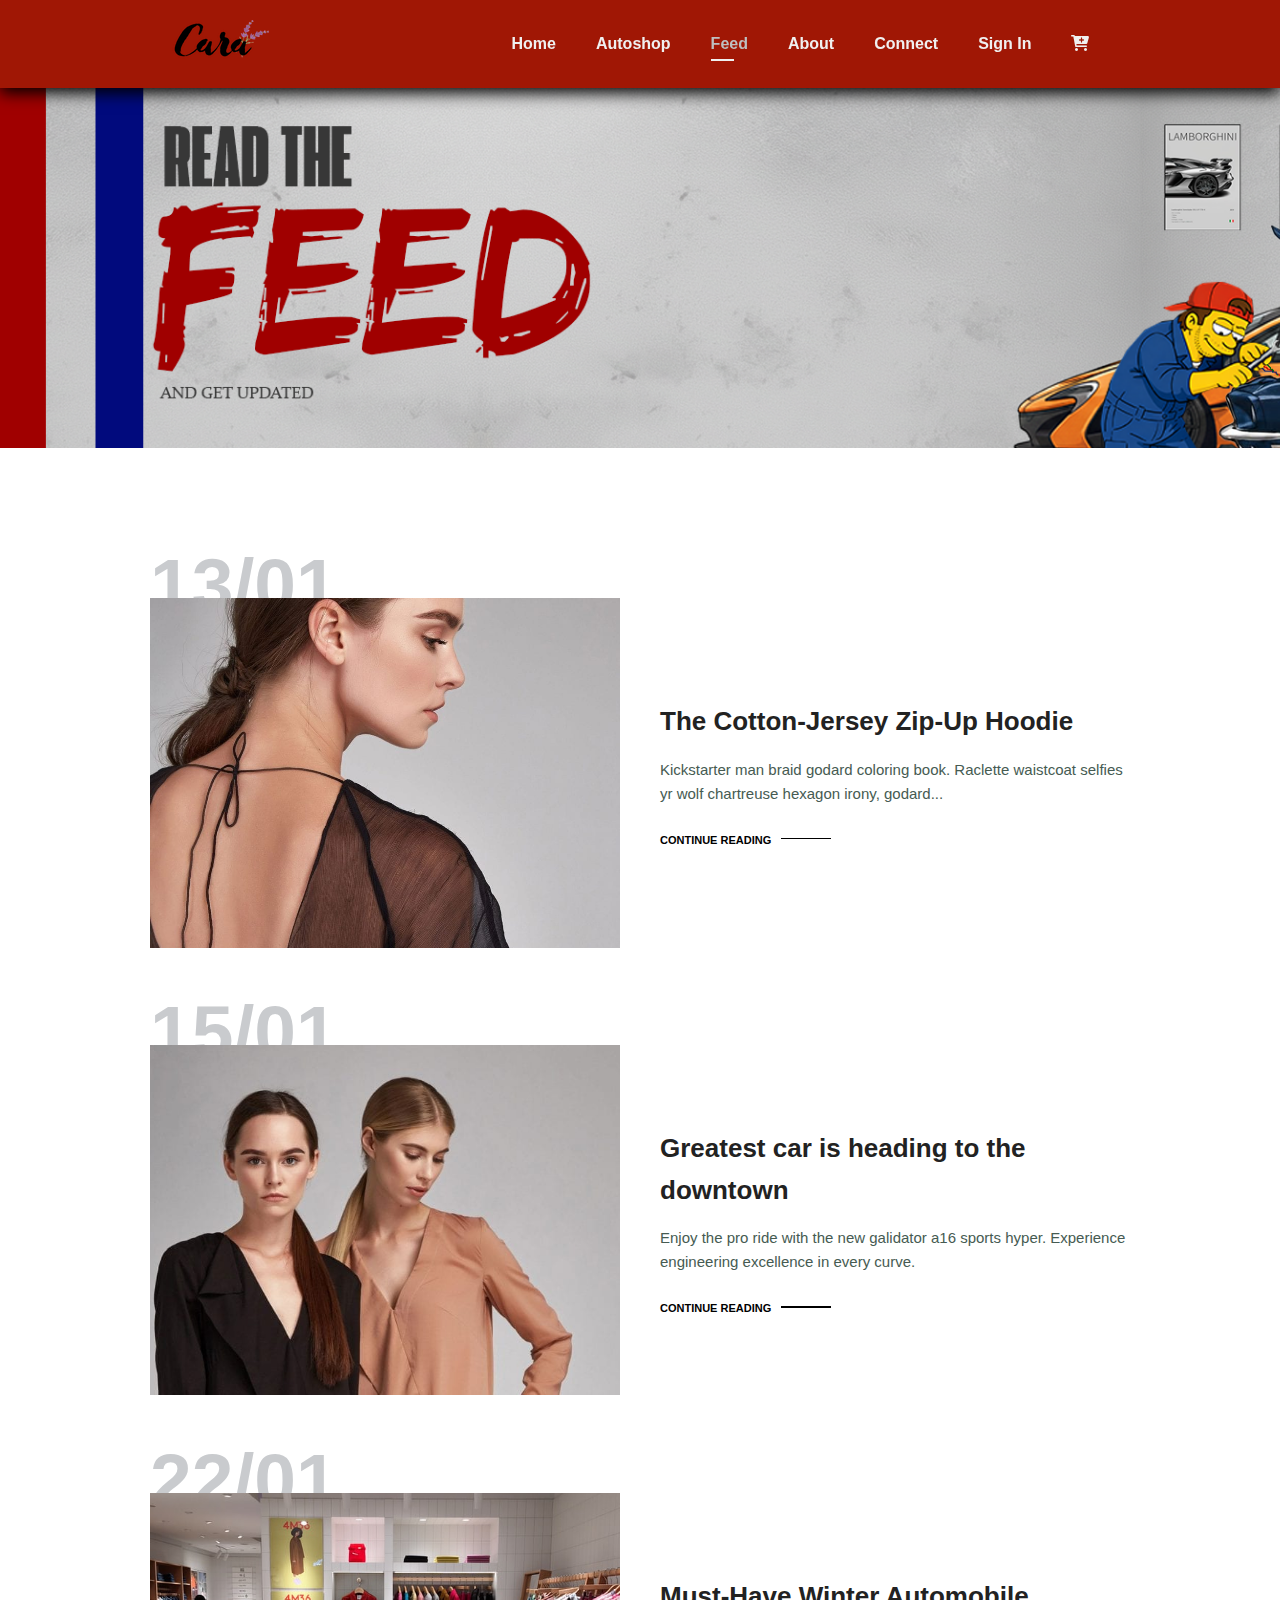
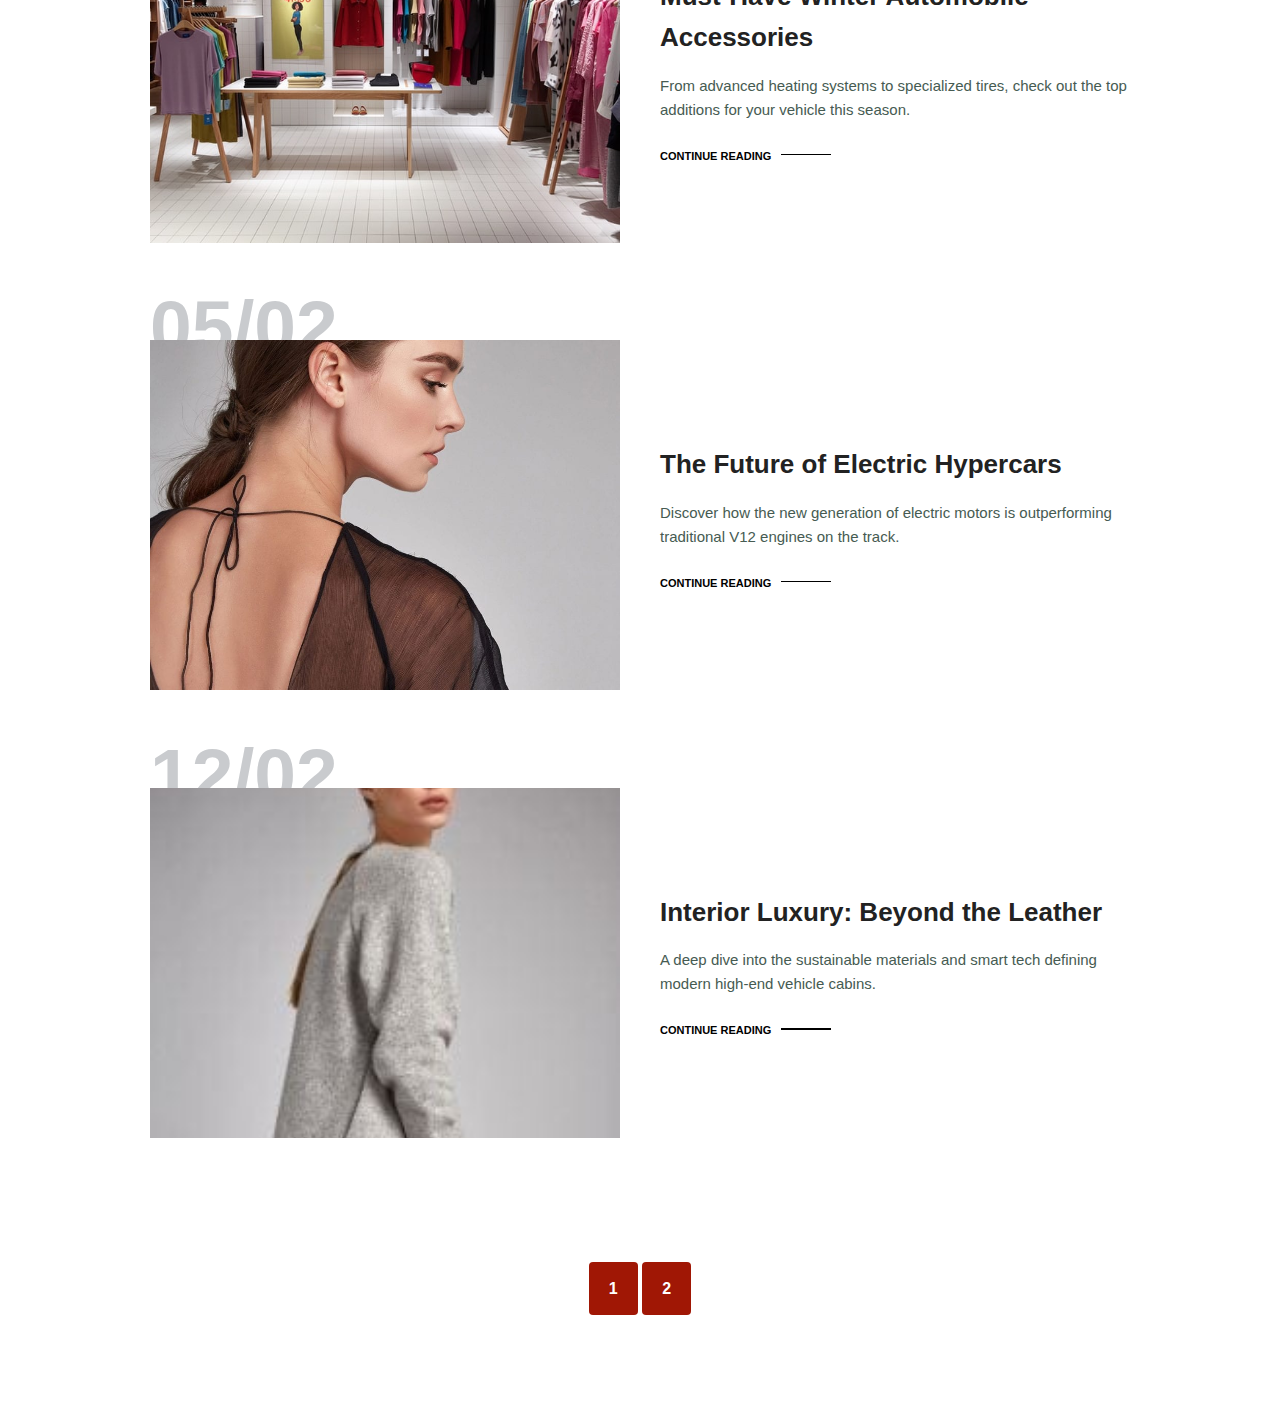
<file: feedpage2.html>
<!DOCTYPE html>
<html lang="en">
<head>
    <meta charset="UTF-8">
    <meta http-equiv="X-UA-Comptible" content="IE=edge">
    <meta name="viewport" content="width=device-width,initial-scale=1.0">
    <title>CARZ - Feed Page 2</title>
    <link rel="stylesheet" href="https://cdnjs.cloudflare.com/ajax/libs/font-awesome/6.0.0/css/all.min.css"/>
    <link rel="stylesheet" href="style.css">
</head>

<body>
<section id="header">
    <a href="#"><img src="img/logo.png" class="logo" alt=""></a>
    <div>
        <ul id="navbar">
            <li><a href="index.html">Home</a></li>
            <li><a href="shop.html">Autoshop</a></li>
            <li><a class="active" href="feed.html">Feed</a></li>
            <li><a href="about.html">About</a></li>
            <li><a href="contact.html">Connect</a></li>
            <li><a href="login.html">Sign In</a></li>
            <li><a href="cart.html"><i class="fas fa-cart-plus"></i></a></li>
        </ul>
    </div>
</section>

<section id="bannerblog2">
    </section>

<section id="blog">
    <div class="blog-box">
        <div class="blog-img">
            <h1>13/01</h1>
            <img src="img/blog/b1.jpg" alt="">
        </div>
        <div class="blog-details">
            <h4>The Cotton-Jersey Zip-Up Hoodie</h4>
            <p>Kickstarter man braid godard coloring book. Raclette waistcoat selfies yr wolf chartreuse hexagon irony, godard...</p>
            <a href="#">CONTINUE READING</a>
        </div>
    </div>

    <div class="blog-box">
        <div class="blog-img">
            <h1>15/01</h1>
            <img src="img/blog/b2.jpg" alt="">
        </div>
        <div class="blog-details">
            <h4>Greatest car is heading to the downtown</h4>
            <p>Enjoy the pro ride with the new galidator a16 sports hyper. Experience engineering excellence in every curve.</p>
            <a href="#">CONTINUE READING</a>
        </div>
    </div>

    <div class="blog-box">
        <div class="blog-img">
            <h1>22/01</h1>
            <img src="img/blog/b3.jpg" alt="">
        </div>
        <div class="blog-details">
            <h4>Must-Have Winter Automobile Accessories</h4>
            <p>From advanced heating systems to specialized tires, check out the top additions for your vehicle this season.</p>
            <a href="#">CONTINUE READING</a>
        </div>
    </div>

    <div class="blog-box">
        <div class="blog-img">
            <h1>05/02</h1>
            <img src="img/blog/b1.jpg" alt="">
        </div>
        <div class="blog-details">
            <h4>The Future of Electric Hypercars</h4>
            <p>Discover how the new generation of electric motors is outperforming traditional V12 engines on the track.</p>
            <a href="#">CONTINUE READING</a>
        </div>
    </div>

    <div class="blog-box">
        <div class="blog-img">
            <h1>12/02</h1>
            <img src="img/blog/b5.jpg" alt="">
        </div>
        <div class="blog-details">
            <h4>Interior Luxury: Beyond the Leather</h4>
            <p>A deep dive into the sustainable materials and smart tech defining modern high-end vehicle cabins.</p>
            <a href="#">CONTINUE READING</a>
        </div>
    </div>
</section>

<section id="pagination" class="section-p1">
    <a href="feed.html">1</a>
    
    <a href="feedpage2.html">2</a>
    
</section>

<footer class="section-p1">
    </footer>

<script src="java.js"></script>
</body>
</html>
</file>
<file: style.css>
@import url('https://fonts.googleapis.com/css2?family=League+Spartan:wght@100;200;300;400;500;600;700;800;900&display=swap');

*{
    margin: 0;
    padding: 0;
    box-sizing: border-box;
    font-family: 'Spartan',sans-serif;
}

h1{
    font-size: 50px;
    line-height: 64px;
    color: black;
}

h2{
    font-size: 46px;
    line-height: 54px;
    color: black;
}

h4{
    font-size: 20px;
    color: black;
}

h6{
    font-weight: 700;
    font-size: 12px;
}

p{
    font-size: 16px;
    color: #465b52;
    margin: 15px 0 20px 0;
}

.section-p1{
    padding: 40px 80px;
}

.section-m1{
    margin: 40px 0;
}

button.normal{
    font-size: 15x;
    font-family: 'Times New Roman', Times, serif;
    font-weight: 600;
    padding: 15px 30px;
    color: #181818;
    background-color: #fff;
    cursor: pointer;
    border: none;
    outline: none;
    transition: 0.2s;
}




body{
    width: 100%;
}

#header{
    display: flex;
    align-items: center;
    justify-content: space-around;
    padding: 20px 80px;
    background: #a01705;
    box-shadow: 0 5px 15px rgba(0, 0, 0, 06);
    z-index: 999;
    position: sticky;
    top: 0;
    left: 0;

}

#navbar{
    display: flex;
    align-items: center;
    justify-content: center;
}

#navbar li{
    list-style: none;
    padding: 0 20px;
    position: relative;
}

#navbar li a{
    text-decoration: none;
    font-size: 16px;
    font-weight: 600;
    color: rgb(240, 240, 240);
    transition: 0.3s ease;
}

#navbar li a:hover,
#navbar li a.active{
    color: rgb(190, 191, 192);
}

#navbar li a.active::after,
#navbar li a:hover::after{
    content: "";
    width: 30%;
    height: 2px;
    background:rgb(240, 240, 240) ;
    position: absolute;
    bottom: -4px;
    left: 20px;

}

#autoshop{
    background-image: url("img/screen.jpg");
    width: 100%;
    background-position: center;
    background-size: cover;
    height: 52vh;
}



.featuretext{
    height: 90%;
    position: absolute;
    bottom:0 ;
    left: 50px;
    top: 70px;
    max-height: 60%;
    max-width: 60%;
}

.Button1 {
    display: inline-block;
    text-decoration: none;
    color: white;
    font-family: monospace;
    border: 3px solid rgb(24, 24, 24);
    border-radius: 12px;
    box-shadow: 0 4px 12px #181818;
    padding: 20px 50px;
    margin-top: -120px; 
    margin-left: 95px;
    font-size: 16px;
    background: #a01705;
    position: absolute;
    cursor: pointer;
    z-index: 1000; 
}

#feature {
    display: flex;
    align-items: center;
    justify-content: space-between;
    flex-wrap: wrap;
}

#feature .featurebox{
    width: 180px;
    text-align: center;
    padding: 25px 15px;
    box-shadow: 20px 20px 34px rgba(0, 0, 0, 0.03);
    border: 1px solid rgb(240, 240, 240);
    border-radius: 4px;
    margin: 15px 0;
}

#feature .featurebox:hover{
    box-shadow: 10px 10px 54px rgba(70, 62, 221, 0.1);

}

#feature .featurebox img{
    width: 100%;
    margin-bottom: 10px;

}

#feature .featurebox  h6{
    display: inline;
    padding: 8px 9px 9px 8px;
    line-height: 1px;
    border-radius: 4px;
    color: white;
    background-color: #a01705;
}

#automobile1{
    text-align: center;
}

#automobile1 .pro-container{
    display: flex;
    justify-content: space-between;
    padding-top: 20px;
    flex-wrap: wrap;
}

#automobile1 .pro{
    width: 23%;
    min-width: 250px;
    padding: 10px 12px;
    border: 1px solid rgb(240, 240, 240);
    border-radius: 25px;
    cursor: pointer;
    box-shadow: 20px 20px 30px rgba(0, 0, 0, 0.02);
    margin: 15px 0;
    transition: 0.2s ease;
    position: relative;
}



#automobile1 .pro:hover{
        box-shadow: 20px 20px 30px rgba(0, 0, 0, 0.06);
}


#automobile1 .pro img{
    width: 100%;
    border-radius: 20px;
}

#automobile1 .pro .des{
    text-align: start;
    padding: 10px 0;


}

#automobile1 .pro .des span{
    color: #60606063;
    font-size: 12px;

}


@font-face {
    font-family: 'MyBrandFont3';
    src: url('nfs/NFS_by_JLTV.ttf') format('opentype'); 
}

#automobile1 h2 {
    font-family: 'MyBrandFont3', sans-serif ; 
    letter-spacing: 3px;
}

#automobile1 .pro .des h5{
    padding-top: 7px;
    color: #181818;
    font-size: 14px;
}

#automobile1 .pro .des i{
    font-size: 12px;
    padding-top: 10px;
    color: #ffd700;
}

#automobile1 .pro .des h4{
    padding-top: 7px;
    font-size: 15px;
    font-weight: 700;
    color: #088178;
}


#automobile1 .pro .des h6{
    padding-top: 7px;
    color: #181818;
    font-size: 14px;
}

#automobile1 .pro .cart{
    width: 40px;
    height: 40px;
    line-height: 40px;
    border-radius: 50px;
    background-color:#e8f6ea;
    font-weight: 500;
    color: #088178;
    border: 1px solid #e8f6ea;
    position: absolute;
    bottom: 20px;
    right: 10px;

}


#banner{
    display: flex;
    flex-direction: column;
    justify-content: center;
    align-items: center;
    text-align: center;
    background-image: url("img/banner/banner2.jpeg");
    width: 100%;
    height: 50vh;
    background-size: cover;
    background-position: center;
    
}

@font-face {
    font-family: 'MyBrandFont4';           
    src: url('LeagueSpartan-VariableFont_wght.ttf') format('opentype'); 
}



@font-face {
    font-family: 'MyBrandFont1';           
    src: url('milker/Milker.otf') format('opentype'); 
}



@font-face {
    font-family: 'MyBrandFont';           
    src: url('priestacy/Priestacy.otf') format('truetype'); 
}

#smbanner {
    display: flex;
    justify-content:沟通;
    gap: 20px; 
    flex-wrap: wrap;
}


#smbanner .banner-box {
    display: flex;
    flex-direction: column;
    justify-content: center;
    align-items: flex-start;
    background-image: url("img/banner/banner1\ lux.jpeg");
    height: 45vh;
    min-width: 48%; 
    background-size: cover;
    background-position: center;
    padding: 30px;
    border-radius: 10px; 
}


#smbanner .banner-box2 {
    background-image: url("img/banner/spbanner.jpeg");
}


#smbanner h4 {
    color: #a01705;
    font-size: 40px;
    font-weight: 800;
    font-family: 'MyBrandFont';
    transform: translateY(-10px);
}

#smbanner h2 {
    color: #fff;
    font-size: 48px;
    font-weight: 800;
    font-family: 'MyBrandFont';
    transform: translateY(-150px);
}


#smbanner button.white {
    font-size: 13px;
    font-weight: 600;
    padding: 11px 18px;
    color: white;
    background-color: transparent;
    cursor: pointer;
    border: 1px solid white;
    outline: none;
    transition: 0.3s ease;
    transform: translateY(100px);
}

#smbanner button.white2 {
    font-size: 13px;
    font-weight: 600;
    padding: 15px 18px;
    color: white;
    background-color: transparent;
    cursor: pointer;
    border: 1px solid white;
    outline: none;
    transition: 0.3s ease;
    transform: translateY(180px);
    margin-left: 80%;

}

#smbanner .banner-box:hover button.white {
    background: #a01705;
    border: 1px solid #a01705;

}

#smbanner .banner-box:hover button.white2 {
    background: #a01705;
    border: 1px solid #a01705;

}

/* Mobile Responsiveness */
@media (max-width: 800px) {
    #smbanner .banner-box {
        min-width: 100%; /* Stack on top of each other on small screens */
        height: 30vh;
    }
}


.banner-container {
    display: flex;
    justify-content: center; 
    gap: 15px;               
    padding: 20px;
    width: 100%;
    max-width: 1600px;       
    margin: 0 auto;         
}

.banner-img {
    flex: 1; 
    aspect-ratio: 520 / 280; 
    background-size: cover;
    background-position: center;
    background-repeat: no-repeat;
    cursor: pointer;
}

/* Individual Background Images */
.banner-1 {
    background-image: url('img/banner/bgs.jpeg');
}

.banner-2 {
    background-image: url('img/banner/rest.jpeg');
}

.banner-3 {
    background-image: url('img/banner/black.jpeg');
}
    
    .banner-img {
        width: 100%;
        max-width: 520px; /* Maintains original size on mobile */
    }

#newsletter{
    display: flex;
    justify-content: space-between;
    flex-wrap: wrap;
    align-items: center;
    background-image: url('img/banner/b14.png');
    background-repeat: no-repeat;
    background-position: 20% 30%;
    background-color: #a01705;
}

#newsletter h4{
    font-family: 'MyBrandFont3';
    font-size: 30px;
    font-weight: 1000;
    letter-spacing: 2px;
    color: #fff;
}

#newsletter p{
    font-family:'Segoe UI', Tahoma, Geneva, Verdana, sans-serif;
    font-size: 16px;
    font-weight: 1000;
    letter-spacing: 2px;
    color: #fff;
}

#newsletter span{
    font-family:'Segoe UI', Tahoma, Geneva, Verdana, sans-serif;
    font-size: 16px;
    font-weight: 1000;
    letter-spacing: 2px;
    color: gold;
}

#newsletter .form{
    display: flex;
    width: 40%;
}

#newsletter input{

    height: 3.125rem;
    padding: 0 1.25em;
    font-size: 14px;
    width: 100%;
    border: 1px solid transparent;
    border-radius: 4px;
    outline: none;
    border-top-right-radius: 0;
    border-bottom-right-radius: 0;
    

}

#newsletter button{
    background-color: #e8f6ea;
    color: #a01705;
    white-space: nowrap;
    border-radius: 4px;
    border-top-left-radius: 0;
    border-bottom-left-radius: 0;
}

footer{
    display: flex;
    flex-wrap: wrap;
    justify-content: space-between;

}

footer .col{
    display: flex;
    flex-direction: column;
    align-items: flex-start;
    margin-bottom: 20px;
} 

footer .logo{
    margin-bottom: 30px;
}

footer h4{
    font-size: 14px;
    padding-bottom: 20px;

}

footer p{
    font-size: 13px;
    margin: 0 0 8px 0;
    
}

footer a{
    font-size: 13px;
    text-decoration: none;
    color: #465b52;
    margin-bottom: 10px;
    
}

footer .follow{
    margin-top: 20px;

}


footer .follow i{
    color: #465b52;
    padding-right: 4px;
    cursor: pointer;

}

footer .install .row img{
    border: 1px solid #465b52;
    border-radius: 6px;
}

footer .install img{
    margin: 10px 0 15px 0;
}

footer .follow i:hover,
footer a:hover{
        color: #465b52;

}

footer .copyright{
    width: 100%;
    text-align: center;

}


#banner{
    display: flex;
    flex-direction: column;
    justify-content: center;
    align-items: center;
    text-align: center;
    background-image: url("img/banner/banner2.jpeg");
    width: 100%;
    height: 50vh;
    background-size: cover;
    background-position: center;
    
}

#smbanner .bannerbox{
    min-width: 100%;
    height: 30vh;
    padding: 30px;
}


@media (max-width: 477px) {
    #header {
        padding: 10px 30px;
    }
    
}


.sidebar{
    position: fixed;
    top: 0;
    right: 0;
    height: 100vh;
    width: 250px;
    z-index: 999;
    background-color: white;
    backdrop-filter: blur(10px);
    box-shadow: -10px 0 10px rgba(0, 0, 0, 0.1);
    display: flex;
    flex-direction: column;
    align-items: flex-start;
    justify-content: flex-start;
}

.sidebar li{
    width: 100%;
}

.sidebar a{
    width: 100%;
}



.cars{
    height: 90%;
    position: absolute;
    bottom:0 ;
    left: 50px;
    top: 108px;
    max-height: 150%;
    max-width: 120%;
}



#banner2{
    background-image: url('img/banner/banner\ cus.jpg');
    height: 40vh;
    background-size: cover;
    justify-content: center;
    text-align: center;
    flex-direction: column;
    padding: 14px;
}



#autoshop .featuretext{
    height: 90%;
    position: absolute;
    bottom:0 ;
    left: 50px;
    top: 70px;
    max-height: 60%;
    max-width: 60%;
}


#pagination{
    text-align: center;
}

#pagination a{
    text-decoration: none;
    background-color: #a01705;
    padding: 18px 20px;
    border-radius: 4px;
    color: #fff;
    font-weight: 600;
}

#pagination a img {
    width: 28px;            
    height: auto;           
    vertical-align: middle; 
    margin-left: 5px;      
}

#prodetails {
    display: flex;
    margin-top: 20px;
}

#prodetails .single-pro-image {
    width: 40%;
    margin-right: 50px;
}

.small-img-group {
    display: flex;
    justify-content: space-between;
    margin-top: 10px;
}

.small-img-col {
    flex-basis: 24%;
    cursor: pointer;
}

/* Right Side Styling */
#prodetails .single-pro-details {
    width: 50%;
    padding-top: 30px;
}

#prodetails .single-pro-details h4 {
    padding: 40px 0 20px 0;
}

#prodetails .single-pro-details h2 {
    font-size: 26px;
}

#prodetails .single-pro-details select {
    display: block;
    padding: 5px 10px;
    margin-bottom: 10px;
}

#prodetails .single-pro-details input {
    width: 50px;
    height: 47px;
    padding-left: 10px;
    font-size: 16px;
    margin-right: 10px;
}

#prodetails .single-pro-details button {
    background: #a01705;
    color: #fff;
    padding: 12px 25px;
    border: none;
    cursor: pointer;
}

#prodetails .single-pro-details span {
    line-height: 25px;
}


.price-container {
    display: flex;
    gap: 20px;
    margin: 20px 0;
}

.price-box {
    background-color: #f3f3f3;
    padding: 15px;
    border-radius: 8px;
    border: 1px solid #ddd;
    min-width: 150px;
}

.price-box small {
    color: #666;
    font-weight: 600;
    text-transform: uppercase;
    display: block;
    margin-bottom: 5px;
}

.price-box h2{
    margin: 0;
    color: #a01705; /* Your theme color */
}

.price-box h3 {
    margin: 0;
    color: #088178;

}


:root {
    --accent-color: #b71c1c; /* Ferrari Red */
    --text-main: #333;
    --text-muted: #666;
}

.vehicle-specs-container {
    max-width: 1200px;
    margin: 50px auto;
    padding: 0 20px;
    font-family: 'Arial', sans-serif;
}

/* 4 Key Points Grid */
.features-grid {
    display: grid;
    grid-template-columns: repeat(auto-fit, minmax(200px, 1fr));
    gap: 30px;
    margin-bottom: 40px;
    text-align: center;
}

.feature-item i {
    font-size: 2.5rem;
    color: var(--accent-color);
    margin-bottom: 15px;
}

.feature-item h3 {
    font-size: 0.9rem;
    text-transform: uppercase;
    letter-spacing: 1px;
    margin-bottom: 5px;
}

.feature-item p {
    font-weight: bold;
    color: var(--text-muted);
}

.section-divider {
    border: 0;
    border-top: 1px solid #eee;
    margin: 40px 0;
}

/* Overview and Slider */
.overview-section {
    display: flex;
    align-items: center;
    gap: 50px;
    flex-wrap: wrap;
}

.overview-text {
    flex: 1;
    min-width: 300px;
}

.overview-text h2 {
    font-size: 2rem;
    margin-bottom: 20px;
}

.overview-text p {
    line-height: 1.6;
    color: var(--text-muted);
}

.overview-slider {
    flex: 1;
    min-width: 300px;
    position: relative;
    overflow: hidden;
    border-radius: 8px;
    box-shadow: 0 10px 30px rgba(0,0,0,0.1);
}

.slider-wrapper {
    display: flex;
    transition: transform 0.5s ease;
}

.slide {
    width: 100%;
    display: none; /* Controlled by JS or simplified for static */
}

.slide.active {
    display: block;
}

.slider-dots {
    text-align: center;
    margin-top: 15px;
}

.dot {
    height: 10px;
    width: 10px;
    background-color: #bbb;
    border-radius: 50%;
    display: inline-block;
    margin: 0 5px;
    cursor: pointer;
}

.dot.active {
    background-color: var(--accent-color);
}


.product-info h4 {
    font-size: 1.4rem;
    margin-bottom: 10px;
    text-transform: uppercase;
}

.description {
    color: #555;
    margin-bottom: 25px;
    display: block;
}

.product-history {
    background-color: #f9f9f9;
    padding: 20px;
    border-left: 4px solid #b71c1c; /* Ferrari Red accent */
    margin-top: 20px;
}

.product-history h5 {
    font-size: 1.1rem;
    margin-bottom: 10px;
    color: #111;
}

.product-history p {
    font-size: 0.95rem;
    line-height: 1.6;
    color: #444;
}

.history-highlights {
    margin-top: 15px;
    padding-left: 20px;
    list-style: square;
}

.history-highlights li {
    font-size: 0.9rem;
    margin-bottom: 8px;
    color: #333;
}

/* --- PREMIUM OVERVIEW DESIGN ONLY --- */

.premium-overview-row {
    display: flex;
    align-items: center;
    gap: 60px;
    padding: 40px 0;
    flex-wrap: wrap;
}

.overview-visual-box {
    flex: 1.2;
    min-width: 300px;
}

.image-accent-frame {
    position: relative;
    padding: 10px;
}

/* Red L-shaped accent behind the image */
.image-accent-frame::before {
    content: "";
    position: absolute;
    top: -15px;
    left: -15px;
    width: 100px;
    height: 100px;
    border-top: 5px solid #a01705;
    border-left: 5px solid #a01705;
    z-index: 0;
}

.image-accent-frame img {
    width: 100%;
    border-radius: 5px;
    position: relative;
    z-index: 1;
    box-shadow: 20px 20px 40px rgba(0,0,0,0.15);
}

.overview-text-content {
    flex: 1;
    min-width: 300px;
}

.overview-tag {
    color: #a01705;
    font-weight: 800;
    text-transform: uppercase;
    font-size: 13px;
    letter-spacing: 2px;
}

.red-line {
    width: 50px;
    height: 4px;
    background: #a01705;
    margin: 15px 0 25px 0;
}

.highlight-list {
    margin-top: 30px;
}

.list-item {
    display: flex;
    align-items: center;
    gap: 15px;
    margin-bottom: 15px;
    font-weight: 600;
    font-size: 15px;
    color: #333;
}

.list-item i {
    color: #a01705;
    font-size: 18px;
}

@media (max-width: 991px) {
    .premium-overview-row {
        flex-direction: column;
        gap: 40px;
    }
}




/* Container Layout */
.premium-overview-row {
    display: flex;
    align-items: flex-start;
    gap: 40px;
    padding: 40px 0;
}

.overview-visual-box {
    flex: 1;
    max-width: 550px; /* Limits the size of the image area */
}

.overview-text-content {
    flex: 1;
}

/* Slider Image Sizing */
.overview-slider-row {
    display: flex;
    gap: 10px;
    margin-top: 15px;
}

.ov-thumb {
    width: 80px; /* Forced small size */
    height: 100px;
    object-fit: cover;
    border-radius: 4px;
    cursor: pointer;
    border: 2px solid transparent;
    transition: 0.3s;
}

.ov-thumb:hover {
    border-color: #a01705;
}

/* Text elements */
.overview-tag { color: #a01705; font-weight: 700; text-transform: uppercase; font-size: 13px; }
.red-line { width: 50px; height: 3px; background: #a01705; margin: 15px 0; }



#bannerblog{
    background-image: url('img/banner/banner\ cus.jpg');
    height: 40vh;
    background-size: cover;
    justify-content: center;
    text-align: center;
    flex-direction: column;
    padding: 14px;
}

#blog {
    padding: 150px 150px 0 150px; /* Adjust padding for your page layout */
}

#blog .blog-box {
    display: flex;
    align-items: center;
    width: 100%;
    position: relative;
    padding-bottom: 90px;
}

#blog .blog-img {
    width: 50%;
    margin-right: 40px;
    position: relative;
}

#blog .blog-img img {
    width: 100%;
    height: 350px;
    object-fit: cover;
    position: relative;
    z-index: 10; /* Keeps image on top of the date */
}

#blog .blog-img h1 {
    position: absolute;
    top: -45px;
    left: 0;
    font-size: 75px;
    font-weight: 700;
    color: #c9cbce; /* Light gray for the large date */
    z-index: -9; /* Places text behind the image */
}

#blog .blog-details {
    width: 50%;
}

#blog .blog-details h4 {
    font-size: 26px;
    font-weight: 600;
    color: #222;
}

#blog .blog-details p {
    font-size: 15px;
    color: #465b52;
    margin: 15px 0 20px 0;
}

#blog .blog-details a {
    text-decoration: none;
    font-size: 11px;
    color: #000;
    font-weight: 700;
    position: relative;
    transition: 0.3s;
}

#blog .blog-details a::after {
    content: "";
    width: 50px;
    height: 1.5px;
    background-color: #000;
    position: absolute;
    top: 4px;
    right: -60px;
}

#blog .blog-details a:hover {
    color: #088178; /* Primary theme color */
}

#blog .blog-details a:hover::after {
    background-color: #088178;
}

/* Responsive for Mobile */
@media (max-width: 799px) {
    #blog .blog-box {
        flex-direction: column;
        align-items: flex-start;
    }
    #blog .blog-img {
        width: 100%;
        margin-right: 0;
        margin-bottom: 30px;
    }
    #blog .blog-details {
        width: 100%;
    }
}

#bannerblog1{
    background-image: url('img/banner/BLOGBANNER1.png');
    height: 40vh;
    background-size: cover;
    justify-content: center;
    text-align: center;
    flex-direction: column;
    padding: 14px;
}


#bannerblog2{
    background-image: url('img/banner/BLOGBANNER2.png');
    height: 40vh;
    background-size: cover;
    justify-content: center;
    text-align: center;
    flex-direction: column;
    padding: 14px;
}

.cars{
    margin-top: -120px;
    margin-left: 760px;
    transform:translateX(30%);
}

/* 1. Global Styles & Variables */
:root {
    --primary: #e63946; /* Racing Red */
    --secondary: #1d3557; /* Deep Navy */
    --bg-light: #f8f9fa;
    --text-main: #2b2d42;
    --white: #ffffff;
    --transition: all 0.3s cubic-bezier(0.25, 0.8, 0.25, 1);
}

* {
    margin: 0;
    padding: 0;
    box-sizing: border-box;
}

body {
    font-family: 'Inter', sans-serif;
    color: var(--text-main);
    line-height: 1.6;
    background-color: var(--white);
    overflow-x: hidden;
}

/* 2. Layout Components */
.container {
    max-width: 1200px;
    margin: 0 auto;
    padding: 80px 20px;
}

.grid-3 {
    display: grid;
    grid-template-columns: repeat(auto-fit, minmax(300px, 1fr));
    gap: 30px;
}

/* 3. Hero Section */
.hero {
    height: 70vh;
    background: linear-gradient(rgba(29, 53, 87, 0.7), rgba(29, 53, 87, 0.7)),
                url('https://images.unsplash.com/photo-1492144534655-ae79c964c9d7?auto=format&fit=crop&q=80&w=1600');
    background-size: cover;
    background-position: center;
    display: flex;
    align-items: center;
    justify-content: center;
    color: var(--white);
    text-align: center;
}

.hero-content h1 {
    font-size: clamp(2.5rem, 5vw, 4.5rem);
    font-weight: 900;
    text-transform: uppercase;
    letter-spacing: -1px;
    margin-bottom: 15px;
}

/* 4. Cards & Content */
.section-header {
    text-align: center;
    max-width: 700px;
    margin: 0 auto 60px;
}

.badge {
    color: var(--secondary);
    text-transform: uppercase;
    font-weight: 700;
    font-size: 0.9rem;
    letter-spacing: 2px;
}

.card {
    background: var(--bg-light);
    padding: 40px;
    border-radius: 15px;
    transition: var(--transition);
    border: 1px solid rgba(0,0,0,0.05);
}

.card:hover {
    transform: translateY(-10px);
    background: var(--white);
    box-shadow: 0 20px 40px rgba(0,0,0,0.1);
}

.card-icon {
    font-size: 2rem;
    margin-bottom: 20px;
    color: var(--primary);
}

/* 5. Stats Bar */
.stats-bar {
    background-color: var(--secondary);
    color: var(--white);
    padding: 40px 0;
}

.stat-item {
    text-align: center;
}

.stat-item .number {
    font-size: 3rem;
    font-weight: 900;
    color: var(--primary);
}

.stat-item .label {
    text-transform: uppercase;
    letter-spacing: 1px;
    font-size: 0.85rem;
    opacity: 0.8;
}

/* 6. Buttons & CTA */
.cta-section {
    text-align: center;
    background-color: var(--bg-light);
}

.btn {
    display: inline-block;
    padding: 16px 32px;
    border-radius: 5px;
    text-decoration: none;
    font-weight: 700;
    transition: var(--transition);
    margin: 10px;
}

.btn-primary {
    background-color: var(--primary);
    color: var(--white);
}

.btn-secondary {
    border: 2px solid var(--secondary);
    color: var(--secondary);
}

.btn:hover {
    opacity: 0.9;
    transform: scale(1.05);
}

/* 7. Responsive Fixes */
@media (max-width: 768px) {
    .container { padding: 50px 20px; }
    .hero { height: 50vh; }
}/* 1. Global Styles & Variables */
:root {
    --primary: #dbdbdb; /* Racing Red */
    --secondary: #a30606; /* Deep Navy */
    --bg-light: #f8f9fa;
    --text-main: #2b2d42;
    --white: #ffffff;
    --transition: all 0.3s cubic-bezier(0.25, 0.8, 0.25, 1);
}

* {
    margin: 0;
    padding: 0;
    box-sizing: border-box;
}

body {
    font-family: 'Inter', sans-serif;
    color: var(--text-main);
    line-height: 1.6;
    background-color: var(--white);
    overflow-x: hidden;
}

/* 2. Layout Components */
.container {
    max-width: 1200px;
    margin: 0 auto;
    padding: 80px 20px;
}

.grid-3 {
    display: grid;
    grid-template-columns: repeat(auto-fit, minmax(300px, 1fr));
    gap: 30px;
}


.hero-content h1 {
    font-size: clamp(2.5rem, 5vw, 4.5rem);
    font-weight: 900;
    text-transform: uppercase;
    letter-spacing: -1px;
    margin-bottom: 15px;
}

/* 4. Cards & Content */
.section-header {
    text-align: center;
    max-width: 700px;
    margin: 0 auto 60px;
}

.badge {
    color: var(--secondary);
    text-transform: uppercase;
    font-weight: 700;
    font-size: 0.9rem;
    letter-spacing: 2px;
}

.card {
    background: var(--bg-light);
    padding: 40px;
    border-radius: 15px;
    transition: var(--transition);
    border: 1px solid rgba(207, 0, 0, 0.822);
}

.card:hover {
    transform: translateY(-10px);
    background: var(--white);
    box-shadow: 0 20px 40px rgba(0,0,0,0.1);
}

.card-icon {
    font-size: 2rem;
    margin-bottom: 20px;
    color: var(--secondary);
}

/* 5. Stats Bar */
.stats-bar {
    background-color: var(--secondary);
    color: var(--white);
    padding: 40px 0;
}

.stat-item {
    text-align: center;
}

.stat-item .number {
    font-size: 3rem;
    font-weight: 900;
    color: var(--primary);
}

.stat-item .label {
    text-transform: uppercase;
    letter-spacing: 1px;
    font-size: 0.85rem;
    opacity: 0.8;
}

/* 6. Buttons & CTA */
.cta-section {
    text-align: center;
    background-color: var(--bg-light);
}

.btn {
    display: inline-block;
    padding: 16px 32px;
    border-radius: 5px;
    text-decoration: none;
    font-weight: 700;
    transition: var(--transition);
    margin: 10px;
}

.btn-primary {
    background-color: var(--secondary);
    color: var(--white);
}

.btn-secondary {
    border: 2px solid var(--secondary);
    color: var(--secondary);
}

.btn:hover {
    opacity: 0.9;
    transform: scale(1.05);
}

/* 7. Responsive Fixes */
@media (max-width: 768px) {
    .container { padding: 50px 20px; }
    .hero { height: 50vh; }
}



#contact-details {
    display: flex;
    align-items: center;
    justify-content: space-between;
    padding: 80px; /* Adjust based on your section-p1 class */
}

#contact-details .details {
    width: 40%;
}

#contact-details .details span {
    font-size: 12px;
    font-weight: 200;
}

#contact-details .details h2 {
    font-size: 26px;
   font-family: 'MyBrandFont3', sans-serif ; 
   letter-spacing: 3px;
    line-height: 35px;
    padding: 20px 0;
    color: #a30606;
}

#contact-details .details h3 {
    font-size: 16px;
    padding-bottom: 15px;
    font-weight: 600;
}

#contact-details .details ul {
    padding: 0;
}

#contact-details .details li {
    list-style: none;
    display: flex;
    padding: 10px 0;
    align-items: center; /* Keeps icon and text aligned */
}

#contact-details .details i {
    font-size: 14px;
    padding-right: 22px;
}

#contact-details .details p {
    margin: 0;
    font-size: 14px;
    color: #465b52; /* Subtle grey-green typical of this template */
}

#contact-details .map {
    width: 55%;
    height: 400px;
}

#contact-details .map iframe {
    width: 100%;
    height: 100%;
}

/* Responsive adjustment for mobile */
@media (max-width: 799px) {
    #contact-details {
        flex-direction: column;
    }
    #contact-details .details {
        width: 100%;
        margin-bottom: 30px;
    }
    #contact-details .map {
        width: 100%;
    }

}



#form-details {
    display: flex;
    justify-content: space-between;
    margin: 30px;
    padding: 80px;
    border: 1px solid #e1e1e1;
}

#form-details form {
    width: 65%;
    display: flex;
    flex-direction: column;
    align-items: flex-start;
}

#form-details form span {
    font-size: 12px;
}

#form-details form h2 {
    font-size: 26px;
    line-height: 35px;
    padding: 20px 0;
}

#form-details form input, 
#form-details form textarea {
    width: 100%;
    padding: 12px 15px;
    outline: none;
    margin-bottom: 20px;
    border: 1px solid #e1e1e1;
}

#form-details form button {
    background-color: #8d0e0e;
    color: #fff;
    padding: 14px 30px;
    border: none;
    border-radius: 4px;
    cursor: pointer;
    font-weight: 600;
    transition: 0.3s;
}

#form-details form button:hover {
    background-color: #066b64;
}

/* Right side people styling */
#form-details .people div {
    padding-bottom: 25px;
    display: flex;
    align-items: flex-start;
}

#form-details .people div img {
    width: 65px;
    height: 65px;
    object-fit: cover;
    margin-right: 15px;
}

#form-details .people div p {
    margin: 0;
    font-size: 13px;
    line-height: 25px;
}

#form-details .people div p span {
    display: block;
    font-size: 16px;
    font-weight: 600;
    color: #000;
}

/* --- Login Section Styling --- */

.login-section {
    background: linear-gradient(rgba(255,255,255,0.9), rgba(255,255,255,0.9)), 
                url('img/banner/banner2.jpeg'); /* Reusing your existing banner image */
    background-size: cover;
    background-position: center;
    border-radius: 20px;
    box-shadow: 0 20px 50px rgba(0,0,0,0.1);
}

#form-details form.login-form {
    background: #fff;
    padding: 40px;
    border-radius: 15px;
    box-shadow: 10px 10px 30px rgba(0,0,0,0.05);
}

#form-details .input-group {
    width: 100%;
    position: relative;
    display: flex;
    align-items: center;
}

#form-details .input-group i {
    position: absolute;
    left: 15px;
    color: #a01705; /* Your theme red */
    font-size: 14px;
}

#form-details .input-group input {
    padding-left: 45px !important; /* Move text over for the icon */
    transition: 0.3s ease;
}

#form-details .input-group input:focus {
    border: 1px solid #a01705;
    box-shadow: 0 0 8px rgba(160, 23, 5, 0.2);
}

.login-btn {
    width: 100%;
    background-color: #a01705 !important;
    color: #fff !important;
    font-family: 'MyBrandFont3', sans-serif !important; /* Your racing font */
    letter-spacing: 2px;
    text-transform: uppercase;
    margin-top: 10px;
}

.login-btn:hover {
    background-color: #181818 !important;
    transform: translateY(-3px);
}

/* Info Side Panel */
.login-info {
    width: 30%;
    display: flex;
    flex-direction: column;
    justify-content: center;
}

.info-box {
    display: flex;
    align-items: flex-start;
    margin-bottom: 30px;
    gap: 15px;
}

.info-box i {
    font-size: 24px;
    color: #a01705;
    background: #f0f0f0;
    padding: 15px;
    border-radius: 50%;
}

.info-box span {
    font-weight: 700;
    font-size: 14px;
    color: #181818;
}

/* Mobile Tweak */
@media (max-width: 799px) {
    .login-section {
        flex-direction: column;
        padding: 40px 20px;
    }
    #form-details form, .login-info {
        width: 100%;
    }
}

/* Styling for the Register page specifically */
#signup-form input {
    margin-bottom: 15px; /* Slightly tighter spacing for more fields */
}

#signup-form h2 {
    color: #a01705; /* CARZ Red for the heading */
}
</file>
